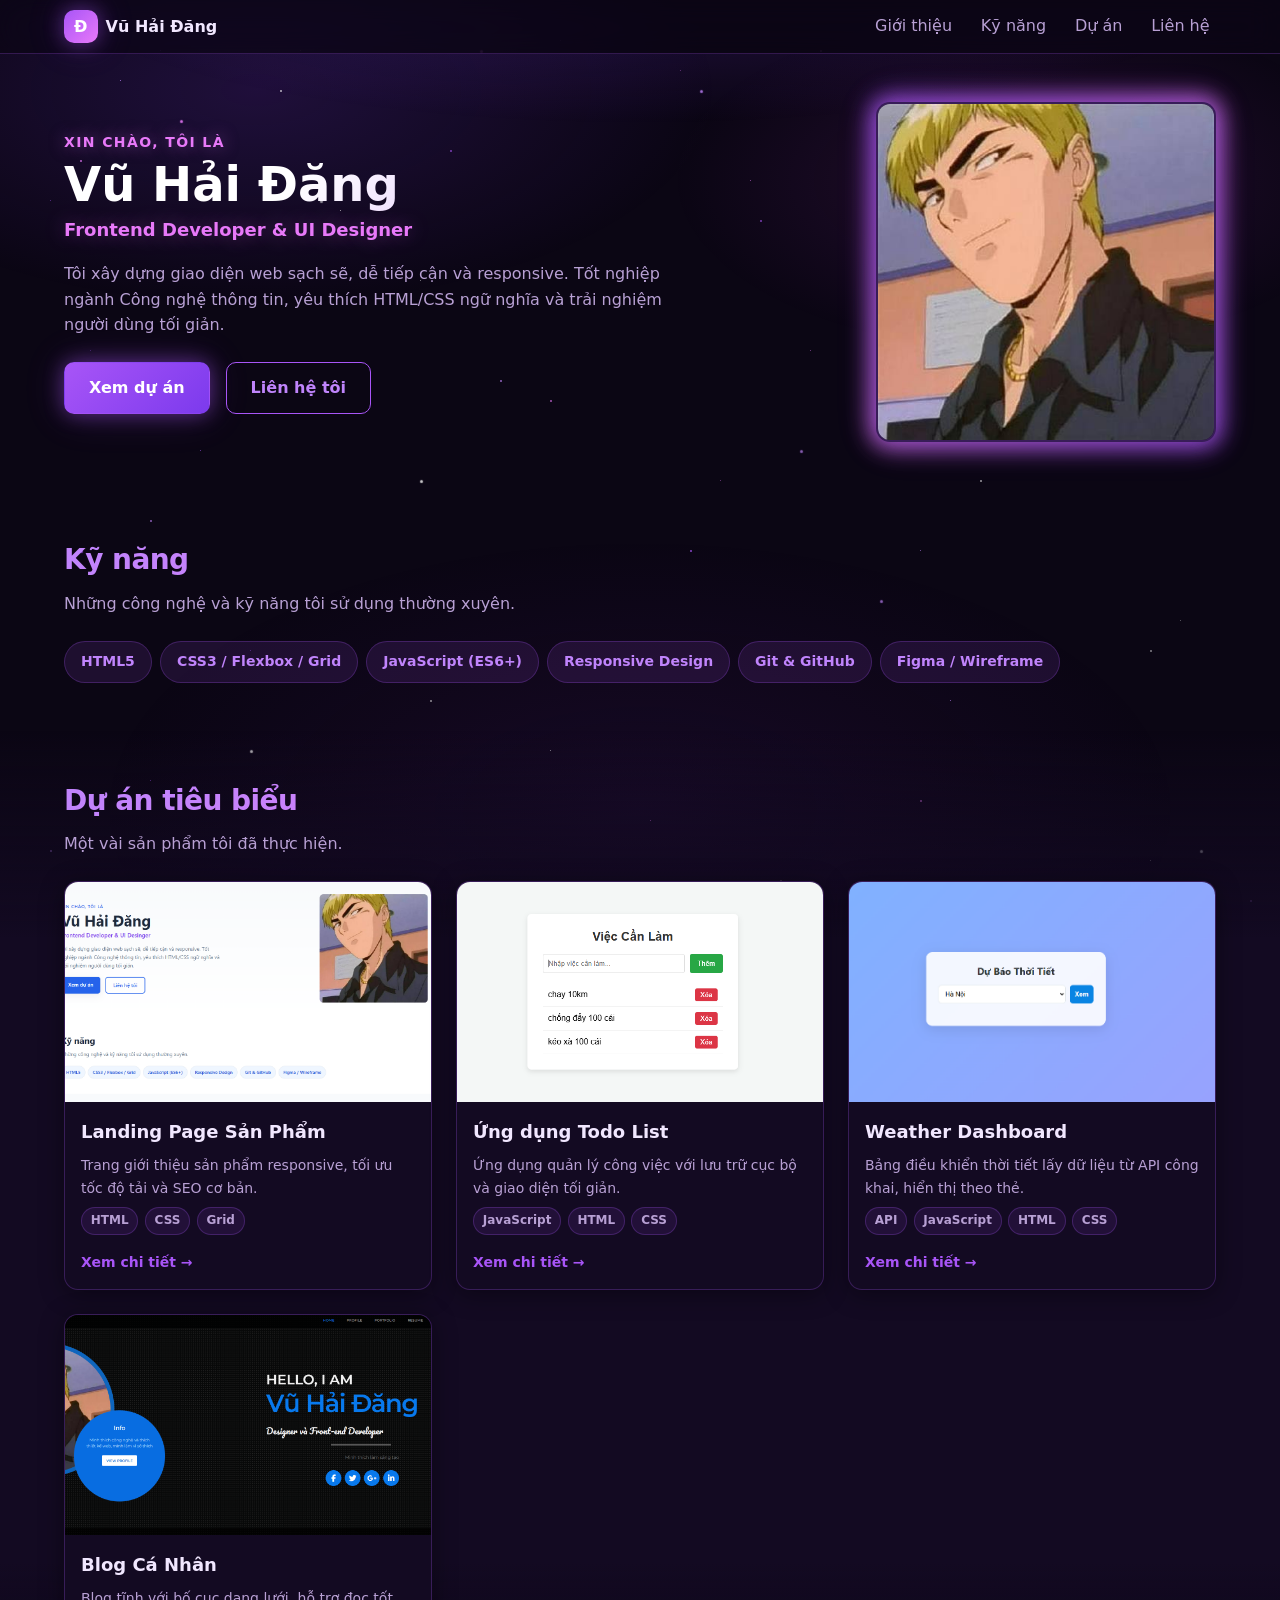
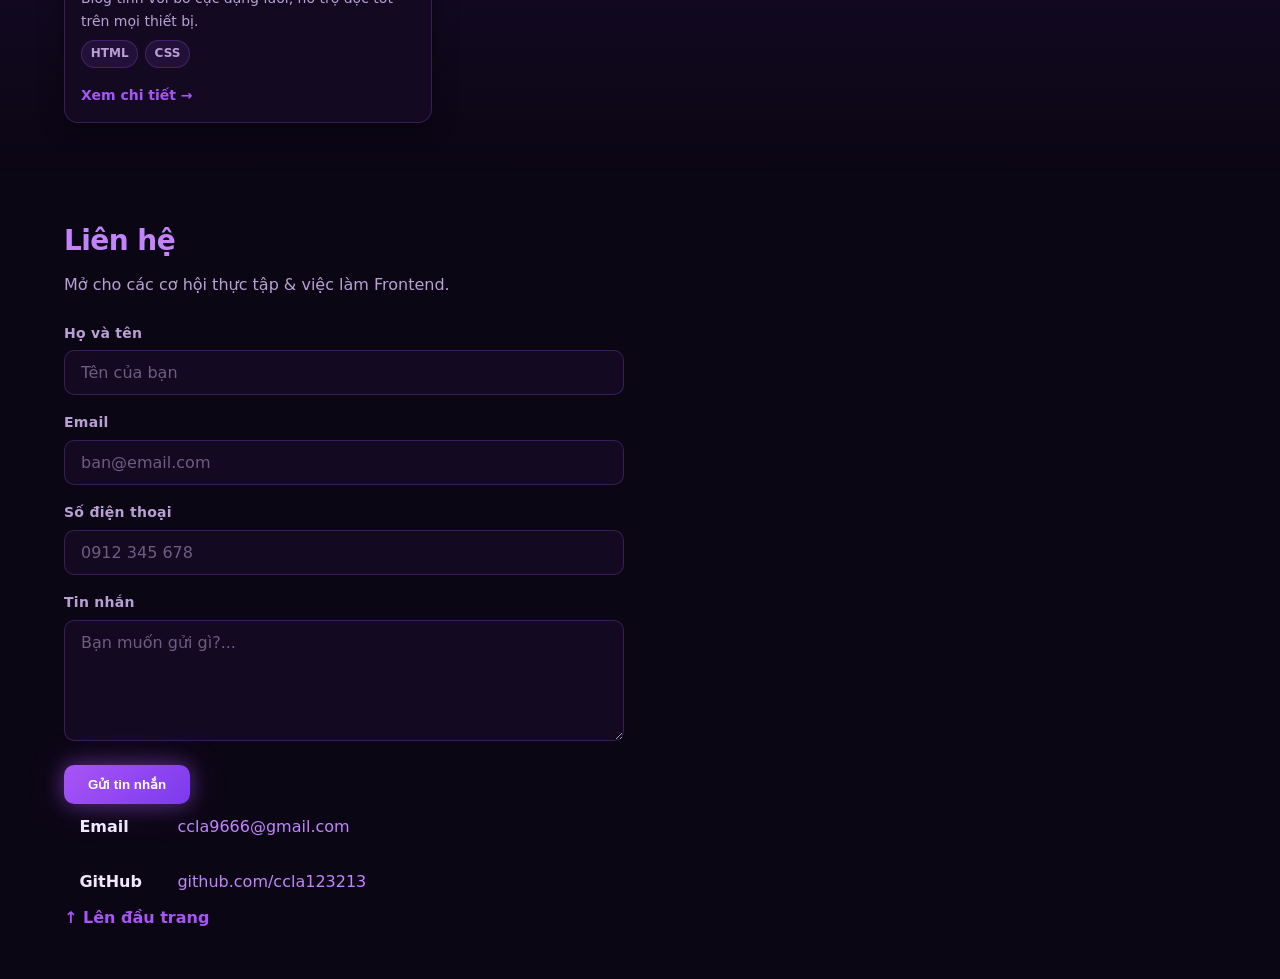
<file: index.html>
<!DOCTYPE html>
<html lang="vi">

<head>
  <meta charset="UTF-8" />
  <meta name="viewport" content="width=device-width, initial-scale=1.0" />
  <meta name="description" content="Portfolio CV của Vũ Hải Đăng – Frontend Developer. Dự án, kỹ năng và thông tin liên hệ." />
  <meta name="author" content="Vũ Hải Đăng" />
  <title>Vũ Hải Đăng · Frontend Developer</title>
  <link rel="stylesheet" href="./assets/css/style.css" />
</head>

<body>
  <!-- Pure CSS starfield layers -->
  <div class="stars stars-1" aria-hidden="true"></div>
  <div class="stars stars-2" aria-hidden="true"></div>
  <div class="stars stars-3" aria-hidden="true"></div>

  <header class="site-header">
    <div class="container header-inner">
      <a class="brand" href="#top" aria-label="Về đầu trang">
        <span class="brand-mark" aria-hidden="true">Đ</span>
        <span class="brand-name">Vũ Hải Đăng</span>
      </a>

      <nav class="main-nav" aria-label="Điều hướng chính">
        <ul class="nav-list">
          <li><a href="#about">Giới thiệu</a></li>
          <li><a href="#skills">Kỹ năng</a></li>
          <li><a href="#projects">Dự án</a></li>
          <li><a href="#contact">Liên hệ</a></li>
        </ul>
      </nav>
    </div>
  </header>

  <main id="top">
    <section id="about" class="hero">
      <div class="container hero-inner">
        <div class="hero-text">
          <p class="eyebrow">Xin chào, tôi là</p>
          <h1 class="hero-title">Vũ Hải Đăng</h1>
          <p class="hero-role">Frontend Developer &amp; UI Designer</p>
          <p class="hero-desc">
            Tôi xây dựng giao diện web sạch sẽ, dễ tiếp cận và responsive.
            Tốt nghiệp ngành Công nghệ thông tin, yêu thích HTML/CSS ngữ nghĩa
            và trải nghiệm người dùng tối giản.
          </p>
          <div class="hero-actions">
            <a class="btn btn-primary" href="#projects">Xem dự án</a>
            <a class="btn btn-outline" href="#contact">Liên hệ tôi</a>
          </div>
        </div>

        <figure class="hero-avatar">
          <img
            src="./assets/img/avatar.jpg"
            alt="Ảnh đại diện của Vũ Hải Đăng"
            width="320" height="320" />
        </figure>
      </div>
    </section>

    <section id="skills" class="section">
      <div class="container">
        <h2 class="section-title">Kỹ năng</h2>
        <p class="section-sub">Những công nghệ và kỹ năng tôi sử dụng thường xuyên.</p>

        <ul class="skill-grid">
          <li class="skill-chip">HTML5</li>
          <li class="skill-chip">CSS3 / Flexbox / Grid</li>
          <li class="skill-chip">JavaScript (ES6+)</li>
          <li class="skill-chip">Responsive Design</li>
          <li class="skill-chip">Git &amp; GitHub</li>
          <li class="skill-chip">Figma / Wireframe</li>
        </ul>
      </div>
    </section>

    <section id="projects" class="section section-muted">
      <div class="container">
        <h2 class="section-title">Dự án tiêu biểu</h2>
        <p class="section-sub">Một vài sản phẩm tôi đã thực hiện.</p>

        <div class="project-grid">

          <article class="card">
            <img class="card-media"
              src="./assets/img/project/Capture.PNG"
              alt="Ảnh minh họa dự án Landing Page" width="600" height="360" />
            <div class="card-body">
              <h3 class="card-title">Landing Page Sản Phẩm</h3>
              <p class="card-desc">
                Trang giới thiệu sản phẩm responsive, tối ưu tốc độ tải và SEO cơ bản.
              </p>
              <ul class="tag-list">
                <li>HTML</li>
                <li>CSS</li>
                <li>Grid</li>
              </ul>
              <a class="card-link" href="#">Xem chi tiết →</a>
            </div>
          </article>

          <article class="card">
            <img class="card-media"
              src="./assets/img/project/todo.png"
              alt="Ảnh minh họa dự án Todo App" width="600" height="360" />
            <div class="card-body">
              <h3 class="card-title">Ứng dụng Todo List</h3>
              <p class="card-desc">
                Ứng dụng quản lý công việc với lưu trữ cục bộ và giao diện tối giản.
              </p>
              <ul class="tag-list">
                <li>JavaScript</li>
                <li>HTML</li>
                <li>CSS</li>
              </ul>
              <a class="card-link" href="#">Xem chi tiết →</a>
            </div>
          </article>

          <article class="card">
            <img class="card-media"
              src="./assets/img/project/weather.png"
              alt="Ảnh minh họa dự án Weather Dashboard" width="600" height="360" />
            <div class="card-body">
              <h3 class="card-title">Weather Dashboard</h3>
              <p class="card-desc">
                Bảng điều khiển thời tiết lấy dữ liệu từ API công khai, hiển thị theo thẻ.
              </p>
              <ul class="tag-list">
                <li>API</li>
                <li>JavaScript</li>
                <li>HTML</li>
                <li>CSS</li>
              </ul>
              <a class="card-link" href="#">Xem chi tiết →</a>
            </div>
          </article>

          <article class="card">
            <img class="card-media"
              src="./assets/img/project/blog.png"
              alt="Ảnh minh họa dự án Blog cá nhân" width="600" height="360" />
            <div class="card-body">
              <h3 class="card-title">Blog Cá Nhân</h3>
              <p class="card-desc">
                Blog tĩnh với bố cục dạng lưới, hỗ trợ đọc tốt trên mọi thiết bị.
              </p>
              <ul class="tag-list">
                <li>HTML</li>
                <li>CSS</li>
              </ul>
              <a class="card-link" href="#">Xem chi tiết →</a>
            </div>
          </article>

        </div>
      </div>
    </section>

    <section id="contact" class="section">
      <div class="container contact-inner">
        <h2 class="section-title">Liên hệ</h2>
        <p class="section-sub">Mở cho các cơ hội thực tập &amp; việc làm Frontend.</p>

        <form class="contact-form" action="#" method="post">
          <div class="form-group">
            <label for="full-name">Họ và tên</label>
            <input type="text" id="full-name" name="full-name" placeholder="Tên của bạn" required />
          </div>

          <div class="form-group">
            <label for="email">Email</label>
            <input type="email" id="email" name="email" placeholder="ban@email.com" required />
          </div>

          <div class="form-group">
            <label for="phone">Số điện thoại</label>
            <input type="tel" id="phone" name="phone" placeholder="0912 345 678"/>
          </div>

          <div class="form-group">
            <label for="message">Tin nhắn</label>
            <textarea id="message" name="message" rows="5" placeholder="Bạn muốn gửi gì?..." required></textarea>
          </div>

          <button type="submit" class="btn btn-primary form-submit">Gửi tin nhắn</button>
        </form>
          <ul class="contact-list">
          <li>
            <span class="contact-label">Email</span>
            <a href="mailto:ccla9666@gmail.com">ccla9666@gmail.com</a>
          </li>
          <li>
            <span class="contact-label">GitHub</span>
            <a href="https://github.com/ccla123213" target="_blank" rel="noopener noreferrer">github.com/ccla123213</a>
          </li>
        </ul>
   <a href="#top" class="to-top">↑ Lên đầu trang</a>
    </div>
  </footer>

</body>

</html>
</file>
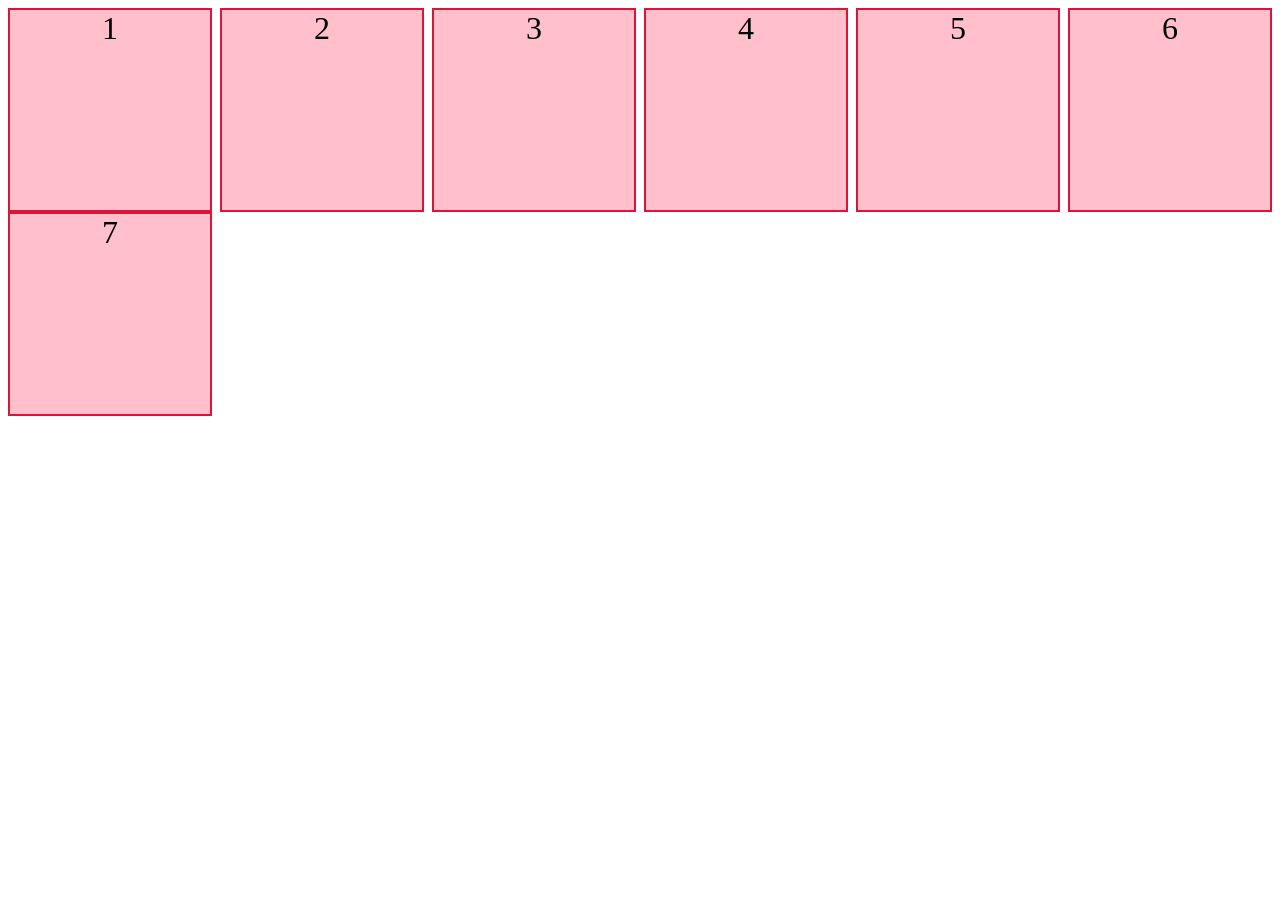
<file: flex.html>
<!DOCTYPE html>
<html lang="en">
<head>
    <meta charset="UTF-8">
    <meta http-equiv="X-UA-Compatible" content="IE=edge">
    <meta name="viewport" content="width=device-width, initial-scale=1.0">
    <title>Document</title>
    <style>
        .container{
            display: flex;
            justify-content: space-between;
            flex-wrap: wrap;
        }
        .box{
            width: 200px;
            height: 200px;
            background-color: pink;
            border: 2px solid crimson;
            text-align: center;
            font-size: 2em;
        }
    </style>
</head>
<body>
    <div class="container">
        <div class="box">1</div>
        <div class="box">2</div>
        <div class="box">3</div>
        <div class="box">4</div>
        <div class="box">5</div>        
        <div class="box">6</div>        
        <div class="box">7</div>        
    </div>
</body>
</html>
</file>
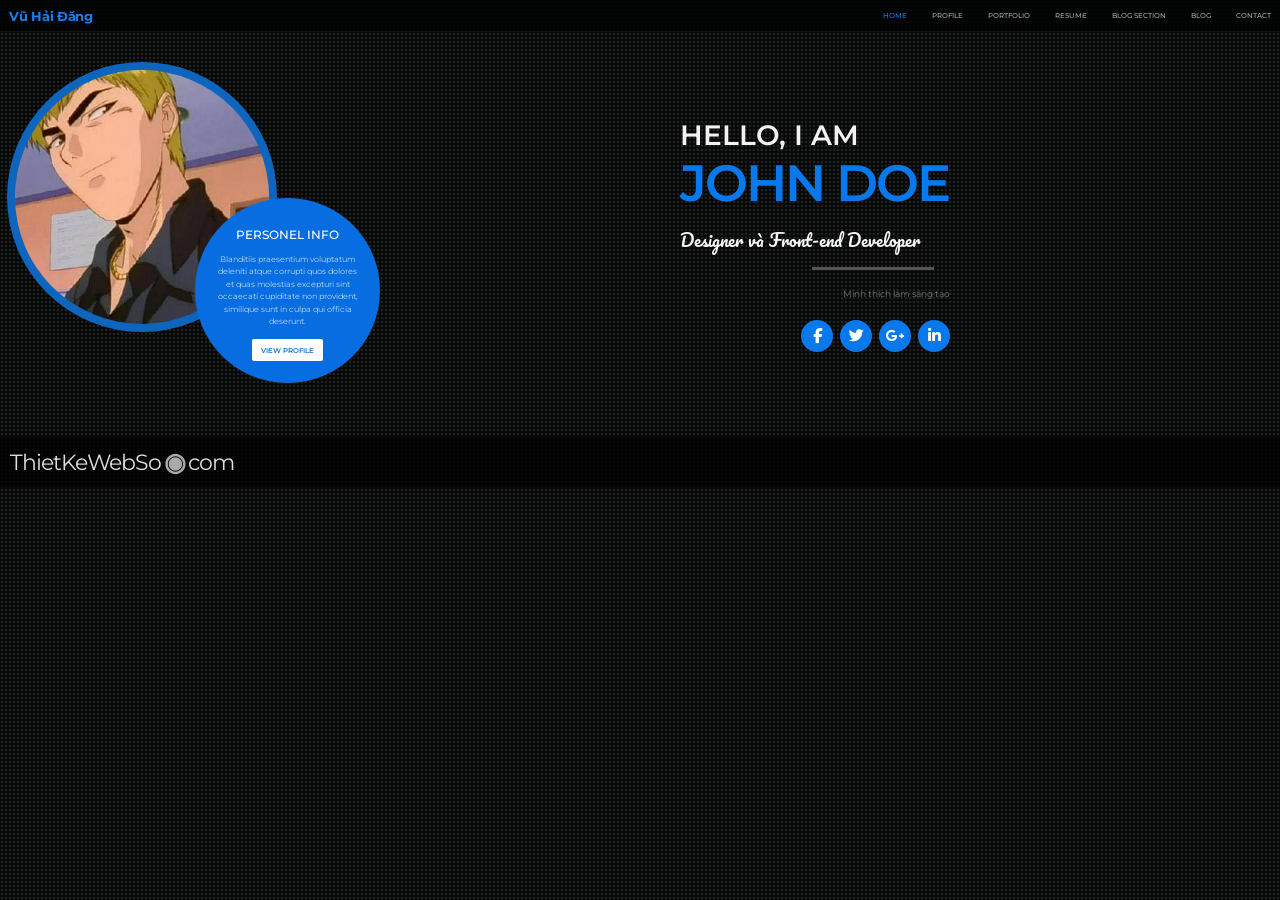
<file: project/blog.html>
<!DOCTYPE html>
<html lang="vi">
<head>
    <meta charset="UTF-8">
    <meta name="viewport" content="width=device-width, initial-scale=1.0">
    <title>Vũ Hải Đăng - Portfolio</title>

    <link rel="stylesheet" href="/assets/css/style_blog.css">

    <!-- Font -->
    <link href="https://fonts.googleapis.com/css2?family=Montserrat:wght@400;500;600;700&family=Pacifico&display=swap" rel="stylesheet">

    <!-- Font Awesome -->
    <link rel="stylesheet"
          href="https://cdnjs.cloudflare.com/ajax/libs/font-awesome/6.5.2/css/all.min.css">
</head>

<body>

<header class="header">

    <div class="logo">Vũ Hải Đăng</div>

    <nav>
        <a href="#" class="active">HOME</a>
        <a href="#">PROFILE</a>
        <a href="#">PORTFOLIO</a>
        <a href="#">RESUME</a>
        <a href="#">BLOG SECTION</a>
        <a href="#">BLOG</a>
        <a href="#">CONTACT</a>
    </nav>

</header>


<main class="hero">

    <!-- LEFT -->
    <section class="left">

        <div class="avatar">
            <img src="/assets/img/avatar.jpg"
                 alt="Vũ Hải Đăng">
        </div>

        <div class="profile-card">

            <h3>PERSONEL INFO</h3>

            <p>
                Blanditiis praesentium voluptatum
                deleniti atque corrupti quos dolores et
                quas molestias excepturi sint
                occaecati cupiditate non provident,
                similique sunt in culpa qui officia
                deserunt.
            </p>

            <a href="#" class="profile-btn">
                VIEW PROFILE
            </a>

        </div>

    </section>


    <!-- RIGHT -->
    <section class="intro">

        <h2>HELLO, I AM</h2>

        <h1>JOHN DOE</h1>

        <div class="job">
            Designer và Front-end Developer
        </div>

        <div class="line"></div>

        <p class="description">
           Mình thích làm sáng tạo
        </p>

        <div class="social">

            <a href="#">
                <i class="fa-brands fa-facebook-f"></i>
            </a>

            <a href="#">
                <i class="fa-brands fa-twitter"></i>
            </a>

            <a href="#">
                <i class="fa-brands fa-google-plus-g"></i>
            </a>

            <a href="#">
                <i class="fa-brands fa-linkedin-in"></i>
            </a>

        </div>

    </section>

</main>


<footer>
    <span>ThietKeWebSo</span><b>◉</b><span>com</span>
</footer>

</body>
</html>
</file>
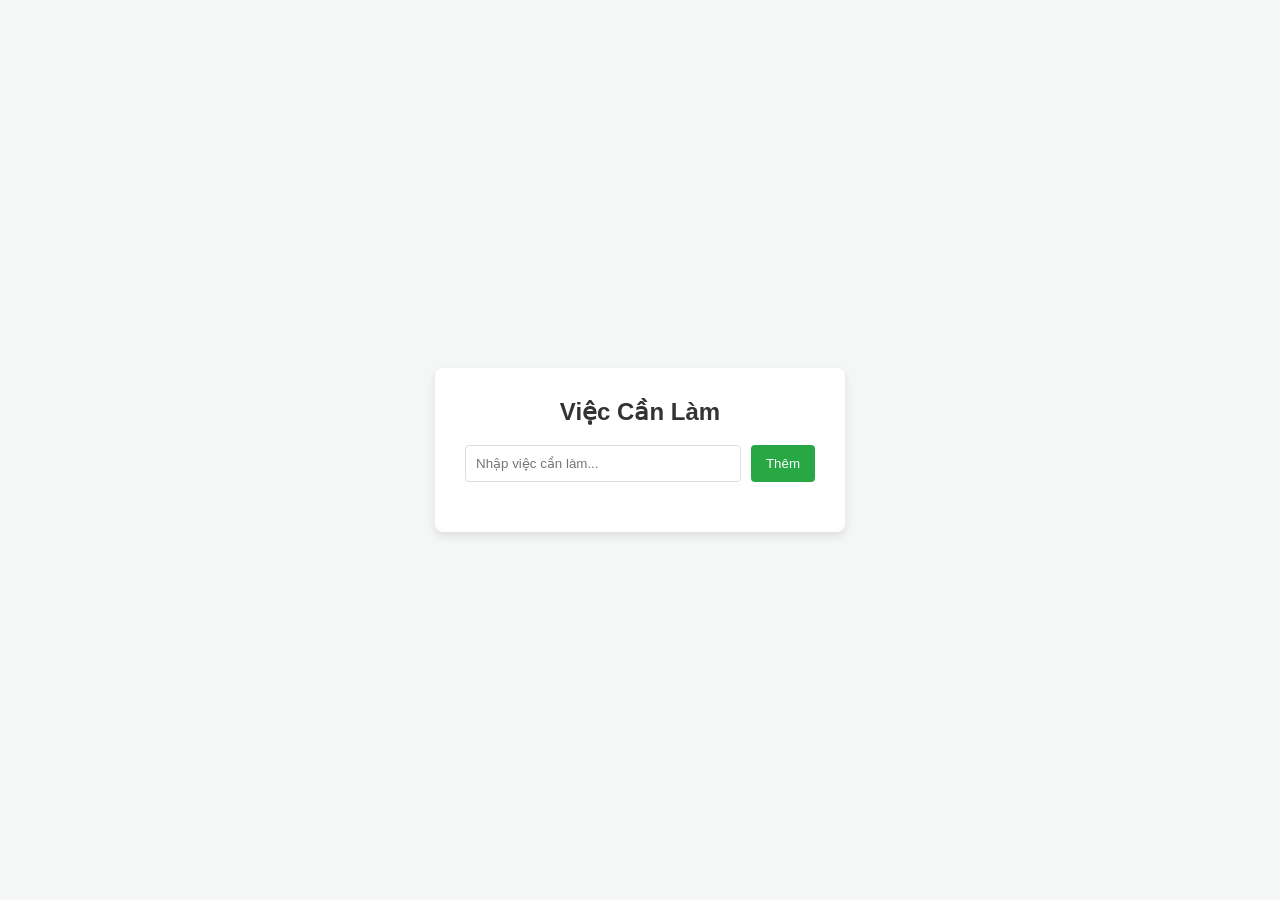
<file: project/todo.html>
<!DOCTYPE html>
<html lang="vi">
<head>
    <meta charset="UTF-8">
    <meta name="viewport" content="width=device-width, initial-scale=1.0">
    <title>To-Do List Siêu Đơn Giản</title>
    <style>
        /* CSS giao diện */
        body {
            font-family: Arial, sans-serif;
            background-color: #f4f7f6;
            display: flex;
            justify-content: center;
            align-items: center;
            height: 100vh;
            margin: 0;
        }
        .todo-container {
            background: #fff;
            padding: 30px;
            border-radius: 8px;
            box-shadow: 0 4px 10px rgba(0,0,0,0.1);
            width: 350px;
        }
        h2 { text-align: center; color: #333; margin-top: 0; }
        .input-group { display: flex; gap: 10px; margin-bottom: 20px; }
        input[type="text"] {
            flex: 1;
            padding: 10px;
            border: 1px solid #ddd;
            border-radius: 4px;
            outline: none;
        }
        button {
            background-color: #28a745;
            color: white;
            border: none;
            padding: 10px 15px;
            border-radius: 4px;
            cursor: pointer;
        }
        button:hover { background-color: #218838; }
        ul { list-style: none; padding: 0; margin: 0; }
        li {
            padding: 10px;
            border-bottom: 1px solid #eee;
            display: flex;
            justify-content: space-between;
            align-items: center;
        }
        .task-text { cursor: pointer; flex: 1; }
        .completed { text-decoration: line-through; color: #888; }
        .delete-btn {
            background-color: #dc3545;
            color: white;
            border: none;
            padding: 5px 10px;
            border-radius: 4px;
            cursor: pointer;
        }
        .delete-btn:hover { background-color: #c82333; }
    </style>
</head>
<body>

<div class="todo-container">
    <h2>Việc Cần Làm</h2>
    
    <div class="input-group">
        <input type="text" id="taskInput" placeholder="Nhập việc cần làm...">
        <button onclick="addTask()">Thêm</button>
    </div>

    <ul id="taskList"></ul>
</div>

<script>
    // JavaScript xử lý logic tại chỗ
    function addTask() {
        let input = document.getElementById('taskInput');
        let taskText = input.value.trim();
        
        if (taskText === "") return; // Nếu trống thì không làm gì cả

        let ul = document.getElementById('taskList');
        let li = document.createElement('li');

        // Tạo nội dung cho dòng công việc
        li.innerHTML = `
            <span class="task-text" onclick="toggleTask(this)">${taskText}</span>
            <button class="delete-btn" onclick="deleteTask(this)">Xóa</button>
        `;

        ul.appendChild(li);
        input.value = ""; // Xóa chữ trong ô nhập sau khi thêm xong
    }

    // Bấm vào chữ để gạch ngang (hoàn thành) hoặc bỏ gạch
    function toggleTask(element) {
        element.classList.toggle('completed');
    }

    // Bấm nút xóa để gỡ bỏ công việc
    function deleteTask(element) {
        element.parentElement.remove();
    }

    // Nhấn Enter trong ô nhập cũng tự động thêm việc
    document.getElementById('taskInput').addEventListener('keypress', function(e) {
        if (e.key === 'Enter') {
            addTask();
        }
    });
</script>

</body>
</html>
</file>
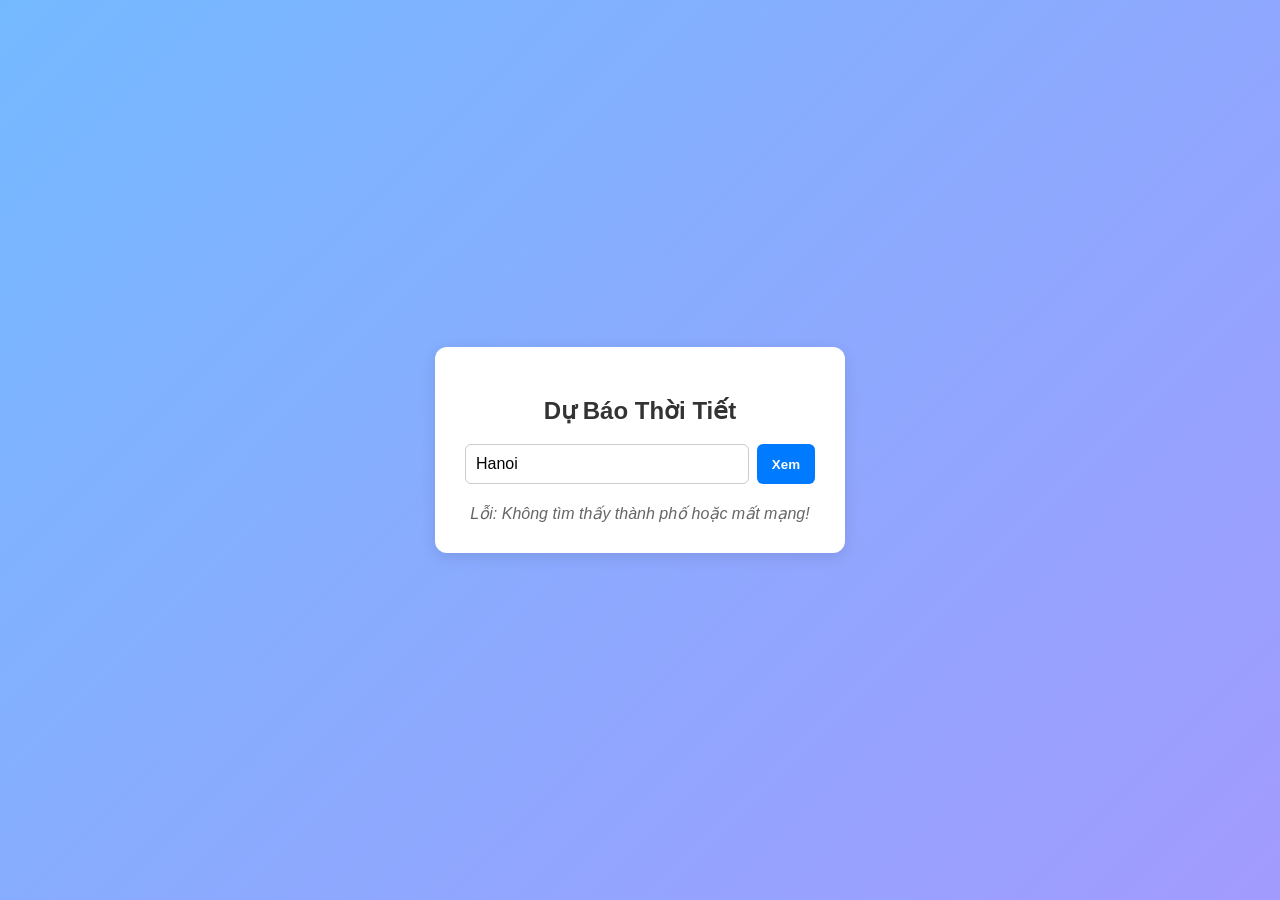
<file: project/weather.html>
<!DOCTYPE html>
<html lang="vi">
<head>
    <meta charset="UTF-8">
    <meta name="viewport" content="width=device-width, initial-scale=1.0">
    <title>Weather Dashboard Chuẩn</title>
    <style>
        body {
            font-family: Arial, sans-serif;
            background: linear-gradient(135deg, #74b9ff, #a29bfe);
            color: #333;
            display: flex;
            justify-content: center;
            align-items: center;
            min-height: 100vh;
            margin: 0;
        }
        .dashboard {
            background: #ffffff;
            padding: 30px;
            border-radius: 12px;
            box-shadow: 0 4px 15px rgba(0,0,0,0.1);
            width: 350px;
            text-align: center;
        }
        .search-box {
            display: flex;
            gap: 8px;
            margin-bottom: 20px;
        }
        input {
            flex: 1;
            padding: 10px;
            border: 1px solid #ccc;
            border-radius: 6px;
            font-size: 16px;
        }
        button {
            padding: 10px 15px;
            background-color: #007bff;
            color: white;
            border: none;
            border-radius: 6px;
            cursor: pointer;
            font-weight: bold;
        }
        button:hover { background-color: #0056b3; }
        .weather-info { display: none; }
        .temp {
            font-size: 50px;
            font-weight: bold;
            margin: 10px 0;
        }
        .city { font-size: 24px; font-weight: bold; text-transform: capitalize; }
        .desc { font-size: 18px; color: #666; margin-bottom: 15px; }
        .details {
            display: flex;
            justify-content: space-around;
            border-top: 1px solid #eee;
            padding-top: 15px;
        }
        .status { color: #666; font-style: italic; margin-top: 10px; }
    </style>
</head>
<body>

<div class="dashboard">
    <h2>Dự Báo Thời Tiết</h2>
    <div class="search-box">
        <input type="text" id="cityInput" value="Hanoi" placeholder="Nhập tên thành phố...">
        <button onclick="getWeather()">Xem</button>
    </div>

    <div id="status" class="status">Đang tải dữ liệu...</div>

    <div id="weatherInfo" class="weather-info">
        <div class="city" id="cityName">--</div>
        <div class="desc" id="weatherDesc">--</div>
        <div class="temp" id="tempText">--°C</div>
        <div class="details">
            <div>Độ ẩm: <strong id="humidity">--%</strong></div>
            <div>Gió: <strong id="wind">-- km/h</strong></div>
        </div>
    </div>
</div>

<script>
    async function getWeather() {
        const cityInput = document.getElementById('cityInput');
        const status = document.getElementById('status');
        const weatherInfo = document.getElementById('weatherInfo');
        
        const city = cityInput.value.trim();
        if(!city) return;

        status.innerText = "Đang lấy dữ liệu...";
        status.style.display = "block";
        weatherInfo.style.display = "none";

        // Định dạng j1 của wttr.in trả về JSON
        const url = `https://wttr.in{encodeURIComponent(city)}?format=j1`;

        try {
            const response = await fetch(url);
            if (!response.ok) throw new Error();
            const data = await response.json();

            // SỬA LỖI Ở ĐÂY: Trích xuất phần tử đầu tiên [0] của mảng lồng nhau
            const current = data.current_condition[0]; 

            document.getElementById('cityName').innerText = city;
            // Trích xuất tiếp phần tử [0] của mảng miêu tả weatherDesc
            document.getElementById('weatherDesc').innerText = current.weatherDesc[0].value;
            document.getElementById('tempText').innerText = current.temp_C + "°C";
            document.getElementById('humidity').innerText = current.humidity + "%";
            document.getElementById('wind').innerText = current.windspeedKmph + " km/h";

            status.style.display = "none";
            weatherInfo.style.display = "block";
        } catch (error) {
            status.innerText = "Lỗi: Không tìm thấy thành phố hoặc mất mạng!";
        }
    }

    // Chạy mặc định khi load trang
    window.onload = getWeather;
    
    // Nhấn Enter để tìm kiếm
    document.getElementById('cityInput').addEventListener('keypress', function (e) {
        if (e.key === 'Enter') getWeather();
    });
</script>

</body>
</html>
</file>
<file: assets/css/style.css>
/* ==========================================================================
   PORTFOLIO CV – Cosmic Purple Theme (HTML + CSS only)
   Mobile-first · Dark space · Glow borders · Pure CSS particles
   ========================================================================== */

/* ==========================================================================
   1. DESIGN TOKENS
   ========================================================================== */
:root {
  --color-primary: #a855f7;
  --color-primary-dark: #7c3aed;
  --color-primary-glow: #c084fc;
  --color-accent: #e879f9;
  --color-neon: #d946ef;

  --color-text: #f1e7ff;
  --color-text-soft: #b8a0d4;
  --color-bg: #0b0614;
  --color-bg-deep: #05030a;
  --color-surface: #130a22;
  --color-surface-2: #1a0f2e;
  --color-border: rgba(168, 85, 247, 0.25);
  --color-border-glow: rgba(168, 85, 247, 0.6);
  --color-chip: rgba(168, 85, 247, 0.12);

  --font-base: system-ui, -apple-system, "Segoe UI", Roboto, Helvetica, Arial, sans-serif;
  --fs-sm: 0.875rem;
  --fs-base: 1rem;
  --fs-lg: 1.125rem;
  --fs-h2: 1.5rem;
  --fs-h1: 2rem;
  --lh-base: 1.6;

  --space-1: 0.5rem;
  --space-2: 1rem;
  --space-3: 1.5rem;
  --space-4: 2rem;
  --space-5: 3rem;

  --container-max: 1200px;
  --radius: 14px;
  --radius-sm: 10px;
  --shadow: 0 4px 24px rgba(0, 0, 0, 0.4);
  --glow-primary: 0 0 20px rgba(168, 85, 247, 0.45), 0 0 40px rgba(168, 85, 247, 0.2);
  --glow-strong: 0 0 12px rgba(217, 70, 239, 0.7), 0 0 28px rgba(168, 85, 247, 0.4);
}

/* ==========================================================================
   2. RESET
   ========================================================================== */
*,
*::before,
*::after {
  box-sizing: border-box;
}

* {
  margin: 0;
  padding: 0;
}

html {
  scroll-behavior: smooth;
  -webkit-text-size-adjust: 100%;
}

body {
  font-family: var(--font-base);
  font-size: var(--fs-base);
  line-height: var(--lh-base);
  color: var(--color-text);
  background: var(--color-bg);
  overflow-x: hidden;
  min-height: 100vh;
  position: relative;
}

img {
  display: block;
  max-width: 100%;
  height: auto;
}

a {
  color: inherit;
  text-decoration: none;
}

ul {
  list-style: none;
}

/* Content above star layers */
.site-header,
main,
.site-footer {
  position: relative;
  z-index: 2;
}

/* ==========================================================================
   3. PURE CSS STARFIELD / PARTICLES
   3 layers of stars (box-shadow technique) + slow drift animation
   ========================================================================== */
.stars {
  position: fixed;
  inset: 0;
  width: 1px;
  height: 1px;
  border-radius: 50%;
  background: transparent;
  pointer-events: none;
  z-index: 0;
}

/* Layer 1 – small dense stars */
.stars-1 {
  box-shadow:
    120px 80px 0 0 rgba(192, 132, 252, 0.9),
    340px 210px 0 0 rgba(255, 255, 255, 0.7),
    560px 40px 0 0 rgba(232, 121, 249, 0.6),
    890px 320px 0 0 rgba(192, 132, 252, 0.8),
    1100px 150px 0 0 rgba(255, 255, 255, 0.5),
    200px 450px 0 0 rgba(168, 85, 247, 0.7),
    480px 600px 0 0 rgba(255, 255, 255, 0.6),
    720px 480px 0 0 rgba(232, 121, 249, 0.5),
    950px 700px 0 0 rgba(192, 132, 252, 0.75),
    1300px 50px 0 0 rgba(255, 255, 255, 0.55),
    150px 780px 0 0 rgba(168, 85, 247, 0.65),
    400px 900px 0 0 rgba(255, 255, 255, 0.45),
    650px 820px 0 0 rgba(232, 121, 249, 0.7),
    880px 950px 0 0 rgba(192, 132, 252, 0.6),
    1150px 860px 0 0 rgba(255, 255, 255, 0.5),
    50px 200px 0 0 rgba(168, 85, 247, 0.55),
    300px 50px 0 0 rgba(255, 255, 255, 0.4),
    750px 180px 0 0 rgba(232, 121, 249, 0.65),
    1000px 400px 0 0 rgba(192, 132, 252, 0.5),
    1400px 280px 0 0 rgba(255, 255, 255, 0.6),
    180px 1100px 0 0 rgba(168, 85, 247, 0.7),
    520px 1050px 0 0 rgba(255, 255, 255, 0.45),
    800px 1200px 0 0 rgba(232, 121, 249, 0.55),
    1050px 1100px 0 0 rgba(192, 132, 252, 0.6),
    1250px 980px 0 0 rgba(255, 255, 255, 0.5),
    90px 350px 0 0 rgba(168, 85, 247, 0.4),
    420px 280px 0 0 rgba(255, 255, 255, 0.55),
    680px 70px 0 0 rgba(232, 121, 249, 0.45),
    920px 550px 0 0 rgba(192, 132, 252, 0.7),
    1180px 620px 0 0 rgba(255, 255, 255, 0.4),
    250px 650px 0 0 rgba(168, 85, 247, 0.5),
    550px 750px 0 0 rgba(255, 255, 255, 0.6),
    810px 350px 0 0 rgba(232, 121, 249, 0.55),
    1350px 750px 0 0 rgba(192, 132, 252, 0.45),
    70px 980px 0 0 rgba(255, 255, 255, 0.5),
    380px 1150px 0 0 rgba(168, 85, 247, 0.6),
    700px 1080px 0 0 rgba(232, 121, 249, 0.4),
    980px 1300px 0 0 rgba(192, 132, 252, 0.55),
    1220px 1250px 0 0 rgba(255, 255, 255, 0.45),
    160px 50px 0 0 rgba(168, 85, 247, 0.65);
  animation: drift 120s linear infinite;
}

/* Layer 2 – medium stars, slower */
.stars-2 {
  width: 2px;
  height: 2px;
  box-shadow:
    80px 160px 0 0 rgba(232, 121, 249, 0.8),
    280px 90px 0 0 rgba(255, 255, 255, 0.7),
    500px 380px 0 0 rgba(192, 132, 252, 0.75),
    760px 220px 0 0 rgba(168, 85, 247, 0.7),
    980px 480px 0 0 rgba(255, 255, 255, 0.6),
    1200px 120px 0 0 rgba(232, 121, 249, 0.65),
    150px 520px 0 0 rgba(192, 132, 252, 0.7),
    430px 700px 0 0 rgba(255, 255, 255, 0.55),
    690px 550px 0 0 rgba(168, 85, 247, 0.8),
    920px 800px 0 0 rgba(232, 121, 249, 0.6),
    1150px 650px 0 0 rgba(255, 255, 255, 0.5),
    50px 850px 0 0 rgba(192, 132, 252, 0.65),
    320px 980px 0 0 rgba(168, 85, 247, 0.55),
    600px 1100px 0 0 rgba(255, 255, 255, 0.7),
    850px 950px 0 0 rgba(232, 121, 249, 0.75),
    1100px 1200px 0 0 rgba(192, 132, 252, 0.5),
    200px 300px 0 0 rgba(255, 255, 255, 0.6),
    450px 150px 0 0 rgba(168, 85, 247, 0.7),
    820px 50px 0 0 rgba(232, 121, 249, 0.55),
    1050px 300px 0 0 rgba(192, 132, 252, 0.65),
    1300px 450px 0 0 rgba(255, 255, 255, 0.5),
    100px 1200px 0 0 rgba(168, 85, 247, 0.6),
    550px 400px 0 0 rgba(232, 121, 249, 0.7),
    780px 880px 0 0 rgba(255, 255, 255, 0.55),
    1250px 900px 0 0 rgba(192, 132, 252, 0.75);
  animation: drift 180s linear infinite reverse;
}

/* Layer 3 – sparse bright stars + soft glow */
.stars-3 {
  width: 3px;
  height: 3px;
  box-shadow:
    180px 120px 1px 0 rgba(232, 121, 249, 0.9),
    420px 480px 1px 0 rgba(255, 255, 255, 0.8),
    700px 90px 1px 0 rgba(192, 132, 252, 0.85),
    950px 350px 1px 0 rgba(168, 85, 247, 0.8),
    250px 750px 1px 0 rgba(255, 255, 255, 0.7),
    580px 920px 1px 0 rgba(232, 121, 249, 0.75),
    880px 600px 1px 0 rgba(192, 132, 252, 0.7),
    1120px 180px 1px 0 rgba(255, 255, 255, 0.65),
    80px 550px 1px 0 rgba(168, 85, 247, 0.8),
    1350px 700px 1px 0 rgba(232, 121, 249, 0.7),
    320px 200px 1px 0 rgba(255, 255, 255, 0.6),
    650px 1100px 1px 0 rgba(192, 132, 252, 0.75),
    1000px 980px 1px 0 rgba(168, 85, 247, 0.65),
    150px 1050px 1px 0 rgba(255, 255, 255, 0.55),
    480px 50px 1px 0 rgba(232, 121, 249, 0.8),
    800px 450px 1px 0 rgba(192, 132, 252, 0.7),
    1200px 850px 1px 0 rgba(255, 255, 255, 0.6);
  animation: drift 240s linear infinite, twinkle 4s ease-in-out infinite alternate;
}

@keyframes drift {
  from { transform: translateY(0); }
  to   { transform: translateY(-2000px); }
}

@keyframes twinkle {
  0%   { opacity: 0.6; }
  100% { opacity: 1; }
}

/* Soft nebula glow behind content */
body::before {
  content: "";
  position: fixed;
  inset: 0;
  z-index: 0;
  pointer-events: none;
  background:
    radial-gradient(ellipse 60% 40% at 20% 10%, rgba(124, 58, 237, 0.18), transparent 60%),
    radial-gradient(ellipse 50% 35% at 80% 20%, rgba(217, 70, 239, 0.12), transparent 55%),
    radial-gradient(ellipse 70% 50% at 50% 90%, rgba(88, 28, 135, 0.15), transparent 60%);
}

/* ==========================================================================
   4. LAYOUT
   ========================================================================== */
.container {
  width: 100%;
  max-width: var(--container-max);
  margin-inline: auto;
  padding-inline: var(--space-2);
}

.section {
  padding-block: var(--space-5);
}

.section-muted {
  background: linear-gradient(180deg, transparent, var(--color-surface) 20%, var(--color-surface) 80%, transparent);
}

.section-title {
  font-size: var(--fs-h2);
  margin-bottom: var(--space-1);
  background: linear-gradient(135deg, var(--color-primary-glow), var(--color-accent));
  -webkit-background-clip: text;
  background-clip: text;
  color: transparent;
  letter-spacing: -0.02em;
}

.section-sub {
  color: var(--color-text-soft);
  margin-bottom: var(--space-3);
}

/* ==========================================================================
   5. HEADER + NAV
   ========================================================================== */
.site-header {
  position: sticky;
  top: 0;
  z-index: 20;
  background: rgba(11, 6, 20, 0.75);
  backdrop-filter: blur(16px) saturate(1.4);
  -webkit-backdrop-filter: blur(16px) saturate(1.4);
  border-bottom: 1px solid var(--color-border);
}

.header-inner {
  display: flex;
  flex-wrap: wrap;
  align-items: center;
  justify-content: space-between;
  gap: var(--space-1);
  padding-block: var(--space-1);
}

.brand {
  display: flex;
  align-items: center;
  gap: var(--space-1);
  font-weight: 700;
  transition: filter 0.2s;
}

.brand:hover {
  filter: drop-shadow(0 0 8px rgba(168, 85, 247, 0.6));
}

.brand-mark {
  display: grid;
  place-items: center;
  width: 2.1rem;
  height: 2.1rem;
  border-radius: var(--radius-sm);
  background: linear-gradient(135deg, var(--color-primary), var(--color-accent));
  color: #fff;
  font-weight: 800;
  box-shadow: var(--glow-primary);
}

.nav-list {
  display: flex;
  flex-wrap: wrap;
  gap: var(--space-2);
}

.nav-list a {
  display: inline-block;
  padding: 0.3rem 0.4rem;
  color: var(--color-text-soft);
  font-weight: 500;
  border-bottom: 2px solid transparent;
  border-radius: 4px;
  transition: color 0.2s, border-color 0.2s, text-shadow 0.2s;
}

.nav-list a:hover,
.nav-list a:focus-visible {
  color: var(--color-primary-glow);
  border-bottom-color: var(--color-primary);
  text-shadow: 0 0 12px rgba(168, 85, 247, 0.7);
}

/* ==========================================================================
   6. HERO
   ========================================================================== */
.hero {
  padding-block: var(--space-5);
  background: radial-gradient(ellipse 80% 60% at 50% -20%, rgba(124, 58, 237, 0.22), transparent 60%);
}

.hero-inner {
  display: flex;
  flex-direction: column;
  gap: var(--space-4);
  align-items: flex-start;
}

.eyebrow {
  color: var(--color-accent);
  font-weight: 600;
  text-transform: uppercase;
  letter-spacing: 0.1em;
  font-size: var(--fs-sm);
  text-shadow: 0 0 16px rgba(232, 121, 249, 0.5);
}

.hero-title {
  font-size: var(--fs-h1);
  line-height: 1.15;
  margin-block: 0.25rem;
  background: linear-gradient(135deg, #fff 30%, var(--color-primary-glow));
  -webkit-background-clip: text;
  background-clip: text;
  color: transparent;
}

.hero-role {
  font-size: var(--fs-lg);
  color: var(--color-accent);
  font-weight: 600;
  margin-bottom: var(--space-2);
  text-shadow: 0 0 20px rgba(232, 121, 249, 0.4);
}

.hero-desc {
  color: var(--color-text-soft);
  max-width: 60ch;
  margin-bottom: var(--space-3);
}

.hero-actions {
  display: flex;
  flex-wrap: wrap;
  gap: var(--space-2);
}

.hero-avatar {
  position: relative;
}

.hero-avatar::before {
  content: "";
  position: absolute;
  inset: -6px;
  border-radius: calc(var(--radius) + 6px);
  background: linear-gradient(135deg, var(--color-primary), var(--color-accent), var(--color-primary));
  opacity: 0.7;
  filter: blur(12px);
  z-index: -1;
  animation: avatar-glow 4s ease-in-out infinite alternate;
}

@keyframes avatar-glow {
  0%   { opacity: 0.45; filter: blur(10px); }
  100% { opacity: 0.85; filter: blur(16px); }
}

.hero-avatar img {
  border-radius: var(--radius);
  width: 100%;
  border: 2px solid var(--color-border);
  box-shadow: var(--glow-primary);
  background: var(--color-surface);
}

/* --- Buttons --- */
.btn {
  display: inline-block;
  padding: 0.75rem 1.5rem;
  border-radius: var(--radius-sm);
  font-weight: 600;
  text-align: center;
  transition: transform 0.15s, background 0.2s, box-shadow 0.25s, border-color 0.2s;
}

.btn:active {
  transform: translateY(1px);
}

.btn-primary {
  background: linear-gradient(135deg, var(--color-primary), var(--color-primary-dark));
  color: #fff;
  border: 1px solid transparent;
  box-shadow: var(--glow-primary);
}

.btn-primary:hover {
  background: linear-gradient(135deg, var(--color-primary-glow), var(--color-primary));
  box-shadow: var(--glow-strong);
  transform: translateY(-2px);
}

.btn-outline {
  border: 1.5px solid var(--color-primary);
  color: var(--color-primary-glow);
  background: transparent;
}

.btn-outline:hover {
  background: rgba(168, 85, 247, 0.12);
  border-color: var(--color-accent);
  color: #fff;
  box-shadow: var(--glow-strong);
  transform: translateY(-2px);
}

/* ==========================================================================
   7. SKILLS
   ========================================================================== */
.skill-grid {
  display: flex;
  flex-wrap: wrap;
  gap: var(--space-1);
}

.skill-chip {
  background: var(--color-chip);
  color: var(--color-primary-glow);
  border: 1px solid var(--color-border);
  padding: 0.55rem 1rem;
  border-radius: 999px;
  font-size: var(--fs-sm);
  font-weight: 600;
  transition: border-color 0.25s, box-shadow 0.25s, transform 0.15s, background 0.2s;
}

.skill-chip:hover {
  border-color: var(--color-primary);
  box-shadow: var(--glow-primary);
  background: rgba(168, 85, 247, 0.2);
  transform: translateY(-2px);
  color: #fff;
}

/* ==========================================================================
   8. PROJECTS – glow border on hover
   ========================================================================== */
.project-grid {
  display: grid;
  grid-template-columns: 1fr;
  gap: var(--space-3);
}

.card {
  background: var(--color-surface);
  border: 1px solid var(--color-border);
  border-radius: var(--radius);
  overflow: hidden;
  box-shadow: var(--shadow);
  display: flex;
  flex-direction: column;
  transition: transform 0.25s ease, box-shadow 0.3s ease, border-color 0.3s ease;
  position: relative;
}

.card::before {
  content: "";
  position: absolute;
  inset: 0;
  border-radius: inherit;
  padding: 1px;
  background: linear-gradient(135deg, transparent, transparent);
  -webkit-mask: linear-gradient(#fff 0 0) content-box, linear-gradient(#fff 0 0);
  mask: linear-gradient(#fff 0 0) content-box, linear-gradient(#fff 0 0);
  -webkit-mask-composite: xor;
  mask-composite: exclude;
  pointer-events: none;
  opacity: 0;
  transition: opacity 0.35s, background 0.35s;
}

.card:hover {
  transform: translateY(-6px);
  border-color: var(--color-border-glow);
  box-shadow:
    0 12px 40px rgba(0, 0, 0, 0.5),
    0 0 30px rgba(168, 85, 247, 0.25),
    0 0 60px rgba(124, 58, 237, 0.12);
}

.card:hover::before {
  opacity: 1;
  background: linear-gradient(135deg, var(--color-primary), var(--color-accent), var(--color-primary));
}

.card-media {
  width: 100%;
  aspect-ratio: 5 / 3;
  object-fit: cover;
  background: var(--color-surface-2);
  transition: transform 0.4s ease;
}

.card:hover .card-media {
  transform: scale(1.03);
}

.card-body {
  padding: var(--space-2);
  display: flex;
  flex-direction: column;
  gap: var(--space-1);
  flex: 1;
}

.card-title {
  font-size: var(--fs-lg);
  color: var(--color-text);
}

.card-desc {
  color: var(--color-text-soft);
  font-size: var(--fs-sm);
  flex: 1;
}

.tag-list {
  display: flex;
  flex-wrap: wrap;
  gap: 0.4rem;
}

.tag-list li {
  font-size: 0.75rem;
  font-weight: 600;
  color: var(--color-text-soft);
  background: rgba(168, 85, 247, 0.1);
  border: 1px solid var(--color-border);
  padding: 0.2rem 0.55rem;
  border-radius: 999px;
  transition: border-color 0.2s, color 0.2s;
}

.card:hover .tag-list li {
  border-color: rgba(168, 85, 247, 0.45);
  color: var(--color-primary-glow);
}

.card-link {
  color: var(--color-primary);
  font-weight: 600;
  font-size: var(--fs-sm);
  margin-top: var(--space-1);
  transition: color 0.2s, text-shadow 0.2s;
}

.card-link:hover {
  color: var(--color-accent);
  text-shadow: 0 0 12px rgba(232, 121, 249, 0.6);
}

/* ==========================================================================
   8. CONTACT FORM
   ========================================================================== */
.contact-form {
  display: flex;
  flex-direction: column;
  gap: var(--space-2);
  max-width: 560px;
}

.form-group {
  display: flex;
  flex-direction: column;
  gap: 0.4rem;
}

.form-group label {
  font-size: var(--fs-sm);
  font-weight: 600;
  color: var(--color-text-soft);
  letter-spacing: 0.02em;
}

.form-group input,
.form-group textarea {
  width: 100%;
  padding: 0.75rem 1rem;
  font-family: inherit;
  font-size: var(--fs-base);
  color: var(--color-text);
  background: var(--color-surface);
  border: 1px solid var(--color-border);
  border-radius: var(--radius-sm);
  outline: none;
  transition: border-color 0.25s, box-shadow 0.25s, background 0.2s;
  resize: vertical;
}

.form-group input::placeholder,
.form-group textarea::placeholder {
  color: rgba(184, 160, 212, 0.55);
}

.form-group input:hover,
.form-group textarea:hover {
  border-color: var(--color-border-glow);
}

.form-group input:focus,
.form-group textarea:focus {
  border-color: var(--color-primary);
  box-shadow: var(--glow-primary);
  background: var(--color-surface-2);
}

.form-submit {
  align-self: flex-start;
  margin-top: var(--space-1);
  cursor: pointer;
  border: none;
}

/* ==========================================================================
   9. CONTACT
   ========================================================================== */
   .contact-list {
    display: flex;
    flex-direction: column;
    gap: var(--space-1);
  }
  
  .contact-list li {
    display: flex;
    flex-wrap: wrap;
    gap: var(--space-1);
    align-items: baseline;
    padding: 0.6rem 0.9rem;
    border-radius: var(--radius-sm);
    border: 1px solid transparent;
    transition: border-color 0.25s, box-shadow 0.25s, background 0.2s;
  }
  
  .contact-list li:hover {
    border-color: var(--color-border-glow);
    background: rgba(168, 85, 247, 0.08);
    box-shadow: var(--glow-primary);
  }
  
  .contact-label {
    min-width: 90px;
    font-weight: 700;
    color: var(--color-text);
  }
  
  .contact-list a {
    color: var(--color-primary-glow);
    transition: color 0.2s, text-shadow 0.2s;
  }
  
  .contact-list a:hover {
    color: var(--color-accent);
    text-decoration: underline;
    text-shadow: 0 0 10px rgba(232, 121, 249, 0.5);
  }

/* ==========================================================================
   10. FOOTER
   ========================================================================== */
.site-footer {
  border-top: 1px solid var(--color-border);
  background: var(--color-bg-deep);
  padding-block: var(--space-3);
}

.footer-inner {
  display: flex;
  flex-wrap: wrap;
  gap: var(--space-1);
  align-items: center;
  justify-content: space-between;
  color: var(--color-text-soft);
  font-size: var(--fs-sm);
}

.to-top {
  color: var(--color-primary);
  font-weight: 600;
  transition: color 0.2s, text-shadow 0.2s;
}

.to-top:hover {
  color: var(--color-accent);
  text-shadow: 0 0 12px rgba(232, 121, 249, 0.6);
}

/* ==========================================================================
   11. MEDIA QUERIES
   ========================================================================== */
@media (min-width: 768px) {
  :root {
    --fs-h1: 2.5rem;
    --fs-h2: 1.75rem;
  }

  .container {
    padding-inline: var(--space-3);
  }

  .hero-inner {
    flex-direction: row;
    align-items: center;
    justify-content: space-between;
  }

  .hero-text {
    flex: 1;
  }

  .hero-avatar img {
    max-width: 300px;
  }

  .project-grid {
    grid-template-columns: repeat(2, 1fr);
  }
}

@media (min-width: 1280px) {
  :root {
    --fs-h1: 3rem;
  }

  .project-grid {
    grid-template-columns: repeat(3, 1fr);
  }

  .hero-avatar img {
    max-width: 340px;
  }
}

/* ==========================================================================
   12. ACCESSIBILITY
   ========================================================================== */
:focus-visible {
  outline: 3px solid var(--color-accent);
  outline-offset: 2px;
  border-radius: 4px;
}

@media (prefers-reduced-motion: reduce) {
  .stars,
  .hero-avatar::before {
    animation: none !important;
  }

  *,
  *::before,
  *::after {
    transition: none !important;
    scroll-behavior: auto !important;
  }
}
</file>
<file: assets/css/style_blog.css>
* {
    margin: 0;
    padding: 0;
    box-sizing: border-box;
}

html,
body {
    width: 100%;
    min-height: 100%;
}

body {
    background:
        radial-gradient(#222 1px, transparent 1px),
        #080909;

    background-size: 4px 4px;

    color: white;
    font-family: "Montserrat", Arial, sans-serif;
}


/* =========================
   HEADER
========================= */

.header {
    height: 32px;
    width: 100%;

    display: flex;
    align-items: center;
    justify-content: space-between;

    padding: 0 9px;

    background: rgba(0, 0, 0, 0.82);

    border-bottom: 1px solid #111;
}

.logo {
    color: #1680ef;

    font-size: 13px;
    font-weight: 700;

    letter-spacing: -0.3px;
}

nav {
    height: 100%;

    display: flex;
    align-items: center;

    gap: 25px;
}

nav a {
    color: #aaa;

    text-decoration: none;

    font-size: 7px;
    font-weight: 500;

    transition: .2s;
}

nav a:hover,
nav a.active {
    color: #1680ef;
}


/* =========================
   HERO
========================= */

.hero {
    width: 100%;
    min-height: 398px;

    display: flex;
    align-items: center;

    padding: 30px 7px 25px 7px;
}


/* =========================
   LEFT SIDE
========================= */

.left {
    position: relative;

    width: 52%;
    height: 350px;
}

.avatar {
    position: absolute;

    left: 0;
    top: 0;

    width: 270px;
    height: 270px;

    border-radius: 50%;

    padding: 8px;

    background: #0e65bd;

    overflow: hidden;
}

.avatar img {
    width: 100%;
    height: 100%;

    object-fit: cover;

    border-radius: 50%;

    filter: contrast(1.05);
}


/* Blue information circle */

.profile-card {
    position: absolute;

    width: 185px;
    height: 185px;

    left: 188px;
    top: 136px;

    border-radius: 50%;

    background: #086de1;

    display: flex;
    flex-direction: column;
    align-items: center;

    text-align: center;

    padding: 29px 22px 15px;

    box-shadow: 0 0 0 1px rgba(255,255,255,.03);
}

.profile-card h3 {
    color: white;

    font-size: 12px;
    font-weight: 500;

    margin-bottom: 11px;
}

.profile-card p {
    color: #b9dcff;

    font-size: 8px;
    line-height: 1.55;

    margin-bottom: 12px;
}

.profile-btn {
    display: inline-flex;

    align-items: center;
    justify-content: center;

    height: 22px;
    min-width: 71px;

    background: white;
    color: #1673d8;

    border-radius: 2px;

    text-decoration: none;

    font-size: 7px;
    font-weight: 600;
}


/* =========================
   RIGHT SIDE
========================= */

.intro {
    width: 48%;

    padding-left: 15px;

    margin-top: -4px;
}

.intro h2 {
    font-size: 28px;
    font-weight: 600;

    color: #f2f2f2;

    margin-bottom: 7px;
}

.intro h1 {
    color: #0879ed;

    font-size: 51px;
    line-height: .95;

    font-weight: 600;

    letter-spacing: -2px;
}

.job {
    margin-top: 17px;

    color: #f5f5f5;

    font-family: "Pacifico", cursive;

    font-size: 17px;

    white-space: nowrap;
}

.line {
    width: 122px;
    height: 3px;

    background: #555;

    margin-top: 12px;
    margin-left: 132px;
}

.description {
    width: 270px;

    color: #777;

    font-size: 9px;
    line-height: 1.65;

    text-align: right;

    margin-top: 17px;
    margin-left: 0;
}

.social {
    display: flex;
    justify-content: flex-end;

    gap: 7px;

    margin-top: 18px;

    width: 270px;
}

.social a {
    width: 32px;
    height: 32px;

    display: flex;
    align-items: center;
    justify-content: center;

    border-radius: 50%;

    background: #0879ed;

    color: white;

    text-decoration: none;

    font-size: 15px;

    transition: .2s;
}

.social a:hover {
    background: white;
    color: #0879ed;

    transform: translateY(-2px);
}


/* =========================
   FOOTER
========================= */

footer {
    height: 50px;

    display: flex;
    align-items: center;

    padding-left: 10px;

    background: rgba(0, 0, 0, .75);

    color: #ddd;

    font-size: 22px;

    font-weight: 400;

    letter-spacing: -1px;
}

footer b {
    color: #aaa;

    font-size: 25px;

    margin: 0 3px;
}


/* =========================
   RESPONSIVE
========================= */

@media (max-width: 800px) {

    .header {
        height: 50px;
    }

    nav {
        gap: 12px;
    }

    nav a {
        font-size: 6px;
    }

    .hero {
        flex-direction: column;

        padding-top: 35px;
    }

    .left {
        width: 100%;
        max-width: 500px;
    }

    .intro {
        width: 100%;
        max-width: 500px;

        padding: 20px 20px 40px;
    }

    .intro h1 {
        font-size: 45px;
    }

    .description,
    .social {
        width: 100%;
    }

    .line {
        margin-left: auto;
    }
}


@media (max-width: 520px) {

    nav a:nth-child(n+4) {
        display: none;
    }

    .avatar {
        width: 230px;
        height: 230px;
    }

    .profile-card {
        left: 145px;
        top: 120px;

        width: 170px;
        height: 170px;
    }

    .intro h2 {
        font-size: 23px;
    }

    .intro h1 {
        font-size: 40px;
    }

    .job {
        font-size: 14px;
    }
}
</file>
